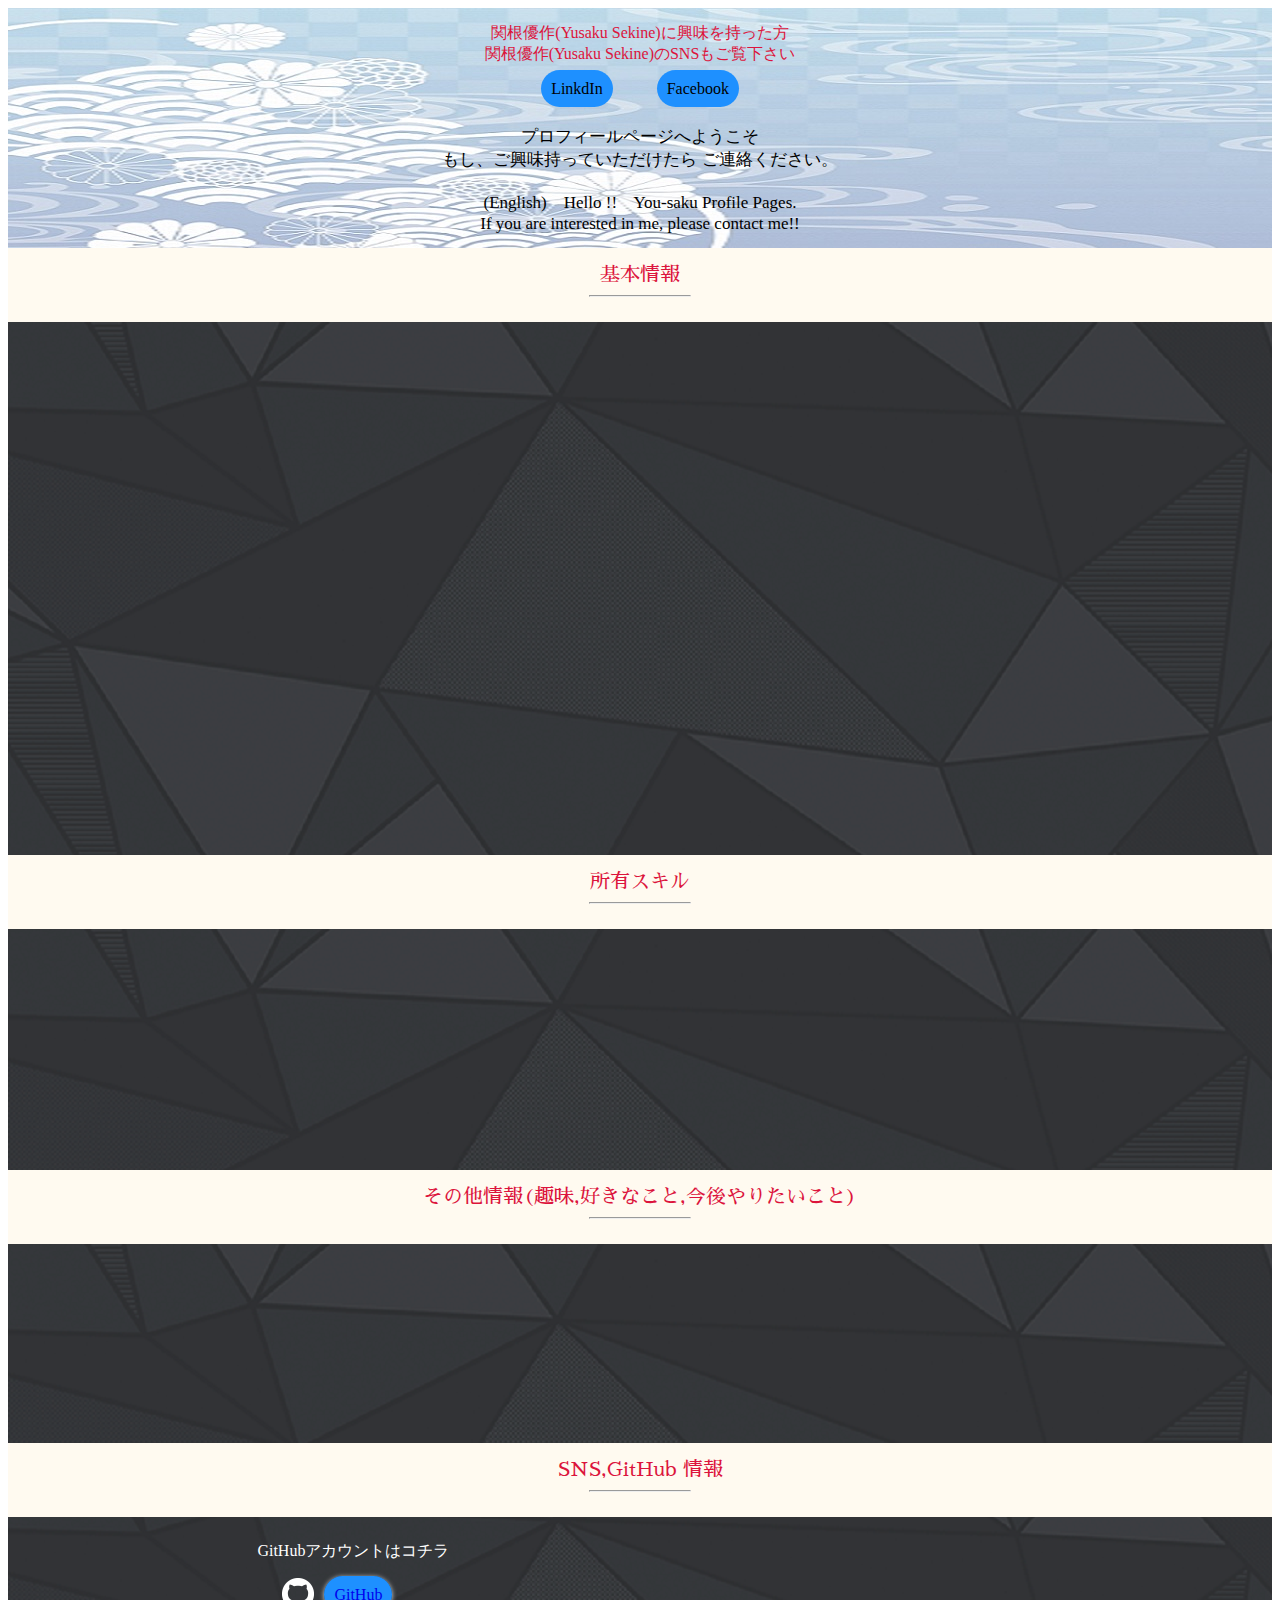
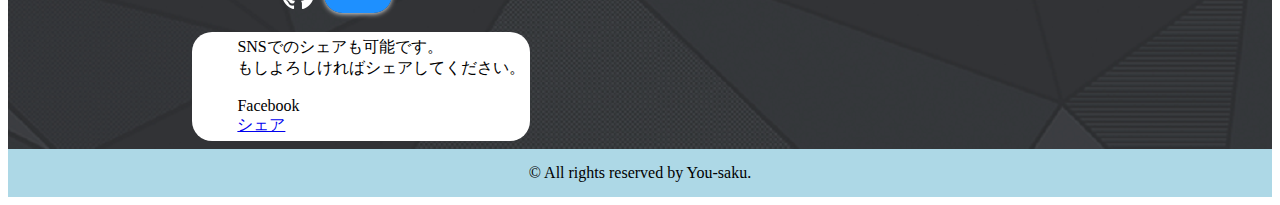
<file: public/index.html>
<!DOCTYPE html>
<html lang="ja">
<head>
    <meta charset="UTF-8">
    <meta http-equiv="content-language" content="ja"><!--twitter-->
    <meta name="twitter:card" content="summary"/>
    <meta name="twitter:site" content="@You_saku2440"/>
    <meta name="twitter:creator" content="@You_saku2440"/>
    <meta name="twitter:title" content="関根優作のプロフィールページ"/>
    <meta name="twitter:description" content="関根優作(Yusaku Sekine)に興味を持った方
    SNSや他のアカウントもご覧下さい。(English)　Hello !!    You-saku Profile Pages.
    If you are interested in me, please contact me!!"/>
    <meta name="twitter:image" content="https://you-saku.gitlab.io/you-saku_profile/images/カピバラさん.png"/>

    <!--facebook-->
    <meta property="og:url"           content="https://www.your-domain.com/your-page.html" />
    <meta property="og:type"          content="website" />
    <meta property="og:title"         content="関根優作のプロフィールページ" />
    <meta property="og:description"   content="関根優作(Yusaku Sekine)に興味を持った方
    SNSや他のアカウントもご覧下さい。(English)　Hello !!    You-saku Profile Pages.
    If you are interested in me, please contact me!!" />
    <meta property="og:image"         content="https://you-saku.gitlab.io/you-saku_profile/images/カピバラさん.png" />

    <title>プロフィールページ(My Profile)</title>


    <link rel="stylesheet" type="text/css" href="css/profile.css">
    <!--Google-font-->
    <link href="https://fonts.googleapis.com/css2?family=Sansita+Swashed:wght@500&family=Sawarabi+Mincho&display=swap" rel="stylesheet">
    
    <!--ファビコン設定 -->
    <link rel="icon" href="images/favicon.ico">
    
    <!-- jQuery追加 -->
    <script
        src="https://code.jquery.com/jquery-3.3.1.min.js"
        integrity="sha256-FgpCb/KJQlLNfOu91ta32o/NMZxltwRo8QtmkMRdAu8="
        crossorigin="anonymous">
    </script>
    <!--JavaScript追加-->
    <script type="text/javascript" src="scripts/profile.js"></script>

    <!--Twitterシェアボタン追加-->
    <script async src="https://platform.twitter.com/widgets.js" charset="utf-8"></script>

    <!--facebookシェアボタン追加-->
    <script async defer crossorigin="anonymous" src="https://connect.facebook.net/ja_JP/sdk.js#xfbml=1&version=v9.0" nonce="eAivRMnZ"></script>
</head>
<body>
    <!--ヘッダー-->
    <header id="header">
        <div id="interest">
            関根優作(Yusaku Sekine)に興味を持った方<br>
            <center>関根優作(Yusaku Sekine)のSNSもご覧下さい</center>
        </div>
            <ul class="nav-list">
                <li class="nav-list-item"><a class="link-title" href="https://www.linkedin.com/in/yusaku-sekine-609368200" target="blank">LinkdIn</a></li>
                <li class="nav-list-item"><a class="link-title" href="https://www.facebook.com/profile.php?id=100027706541014" target="blank">Facebook</a></li>
            </ul>
            <p class="header-contents">プロフィールページへようこそ<br>
                もし、ご興味持っていただけたら ご連絡ください。<br>
                <br>(English)　Hello !! &nbsp;&nbsp; You-saku Profile Pages.<br>
                If you are interested in me, please contact me!!</p>
    </header>

    <!--body本体-->
    <!--1つ目の中身(基本情報)-->
    <div id="contents1">
        <div class="contents-title">
            基本情報
            <hr width="100"></hr>
        </div>
        <div class="contents1">
            <ol class="contents1-list1">
                <ul class="contents1-list1-item">
                    <a class="goto_portfolio" href="contents/portfolio.html">ポートフォリオはこちら(クリック)</a>
                    <p class="contents1-name">名前</p>
                    <p class="contents1-value">関根優作(Yusaku Sekine)</p>
                </ul>
                <ul class="contents1-list1-item">
                    <p class="contents1-name">生年月日</p>
                    <p class="contents1-value">1998年 10月 09日</p>
                </ul>
                <ul class="contents1-list1-item">
                    <p class="contents1-name">出身地</p>
                    <p class="contents1-value">群馬県</p>
                </ul>
                <ul class="contents1-list1-item">
                    <p class="contents1-name">夢,成し遂げたいこと</p>
                    <p  class="contents1-value">プログラミング技術を活かして開発がしたい。<br>
                        技術を享受する側ではなく、与える側(技術を使って誰かにもたらす側)になりたい。
                    </p>
                </ul>
                <ul class="contents1-list1-item">
                    <p class="contents1-name">このページを作った理由</p>
                    <p class="contents1-value">HTML,CSSの勉強とGitLabを使ったデプロイを行うために作成しました。<br>
                        できるだけモダンなデザインもこのページに盛り込んでいきたい。<br>
                        余談ですが、Web開発だけでなく、モバイルアプリ開発も行いたいです。
                    </p>
                </ul>
            </ol>
            <ol class="contents1-list2">
                <p class="image-name">本人写真</p>
                <img id="yusaku-image" src="./images/yusaku2.png">
            </ol>
        </div>
    </div>

    <!--2つ目の中身(所有スキル)-->
    <div id="contents2">
        <div class="contents-title">
            所有スキル
            <hr width="100"></hr>
        </div>
        <!--横並びに表示-->
        <div class="contents2">
            <ol class="contents2-list">
                <p class="skill-title">資格,経験</p>
                <li class="contents2-list1-item">ITパスポート</li>
                <li class="contents2-list1-item">基本情報技術者</li>
                <li class="contents2-list1-item">普通自動車運転免許</li>
                <li class="contents2-list1-item">ライティング能力</li>
                <li class="contents2-list1-item">プログラミング講師経験(EV3) ビジュアルプログラミング,Python</li>
                <li class="contents2-list1-item">ブログ執筆(クラウドワークス,Qiita,アルバイト)</li>
            </ol>

            <ol class="contents2-list">
                <p class="skill-title">プログラミング言語</p>
                <li class="contents2-list2-item">HTML,CSS</li>
                <li class="contents2-list2-item">Python<br>(Flask,TensorFlow)</li>
                <li class="contents2-list2-item">Golang</li>
                <li class="contents2-list2-item">JavaScript</li>
                <li class="contents2-list2-item">C++</li>
                <li class="contents2-list2-item">PHP(Laravel)</li>
                <li class="contents2-list2-item">C#(勉強中)</li>
                <li class="contents2-list2-item">Flutter(勉強中)</li>
            </ol>

            <ol class="contents2-list">
                <p class="skill-title">語学能力,その他</p>
                <li class="contents2-list3-item">TOEIC(L&R) 660点</li>
                <li class="contents2-list3-item">TOIEC(S) 110点</li>
                <li class="contents2-list3-item">海外研修経験(タイ 2週間) ← 短い</li>
                <li class="contents2-list3-item">First Lego League 2020 日本大会10位(コーチ)</li>
                <li class="contents2-list3-item">競技プログラミング(クソ雑魚)</li>
                <li class="contents2-list3-item">剣道弐段所持</li>
                <li class="contents2-list3-item">多彩なアルバイト経験</li>
            </ol>
        </div>
    </div>

    <!--3つ目の中身-->
    <div id="contents3">
        <div class="contents-title">
            その他情報(趣味,好きなこと,今後やりたいこと)
            <hr width="100"></hr>
        </div>
        <div class="contents3">
            <ol class="contents3-list">
                <p class="other-title">趣味</p>
                <li class="contents3-list1-item">読書</li>
                <li class="contents3-list1-item">コーディング(アプリ開発からプログラミング言語の勉強まで幅広く)</li>
                <li class="contents3-list1-item">競技プログラミング</li>
                <li class="contents3-list1-item">運動</li>
                <li class="contents3-list1-item">たまに行く映画</li>
                <li class="contents3-list1-item">旅行(1人,複数人)</li>
            </ol>

            <ol class="contents3-list">
                <p class="other-title">好きなこと</p>
                <li class="contents3-list2-item">新しいことに挑戦すること</li>
                <li class="contents3-list2-item">お酒を飲むこと</li>
                <li class="contents3-list2-item">身体を動かすこと</li>
                <li class="contents3-list2-item">知らないことを知ること</li>
                <li class="contents3-list2-item">自分の力を誰かのために<br>発揮すること</li>
            </ol>

            <ol class="contents3-list">
                <p class="other-title">今後やりたいこと</p>
                <li class="contents3-list3-item">海外での仕事</li>
                <li class="contents3-list3-item">エンジニアリング(IT分野)</li>
                <li class="contents3-list3-item">事業を立ち上げる(起業)</li>
                <li class="contents3-list3-item">テクノロジー分野へ身を投じ続けること</li>
            </ol>
        </div>
    </div>
    <!--body本体終了-->

    <!--SNS部分-->
    <div id="account">
        <div class="contents-title">
            SNS,GitHub 情報
            <hr width="100"></hr>
        </div>
        <div id="account_contents">
            <!--他アカウント紹介-->
            <ol id="share_button">
                <!--GitHub-->
                <div id="github">
                    <ul>
                        <p>GitHubアカウントはコチラ</p>
                    </ul>
                    <ul>
                        <span id="github-link"><img id="octcat" src="images/octcat/GitHub-Mark-Light-32px.png" alt="Octcat_img"><a class="link-title" href="https://github.com/You-saku" target="blank">GitHub</a></span>
                    </ul>
                </div>

                <br>
                <!--SNS-->
                <div id="sns_intro">    
                    <ul>
                        SNSでのシェアも可能です。<br>もしよろしければシェアしてください。
                    </ul>

                    <br>

                    <ul>
                        Facebook<br>
                        <div class="fb-share-button" data-href="https://you-saku.gitlab.io/you-saku_profile/" data-layout="button_count" data-size="large"><a target="_blank" href="https://www.facebook.com/sharer/sharer.php?u=https%3A%2F%2Fyou-saku.gitlab.io%2Fyou-saku_profile%2F&amp;src=sdkpreparse" class="fb-xfbml-parse-ignore">シェア</a></div>
                    </ul>
                </div>
            </ol>
        </div>
    </div>
    <!--フッター-->
    <footer id="footer">
        <div class="footer-contents">© All rights reserved by You-saku.</div>
    </footer>
</body>
</html>
</file>
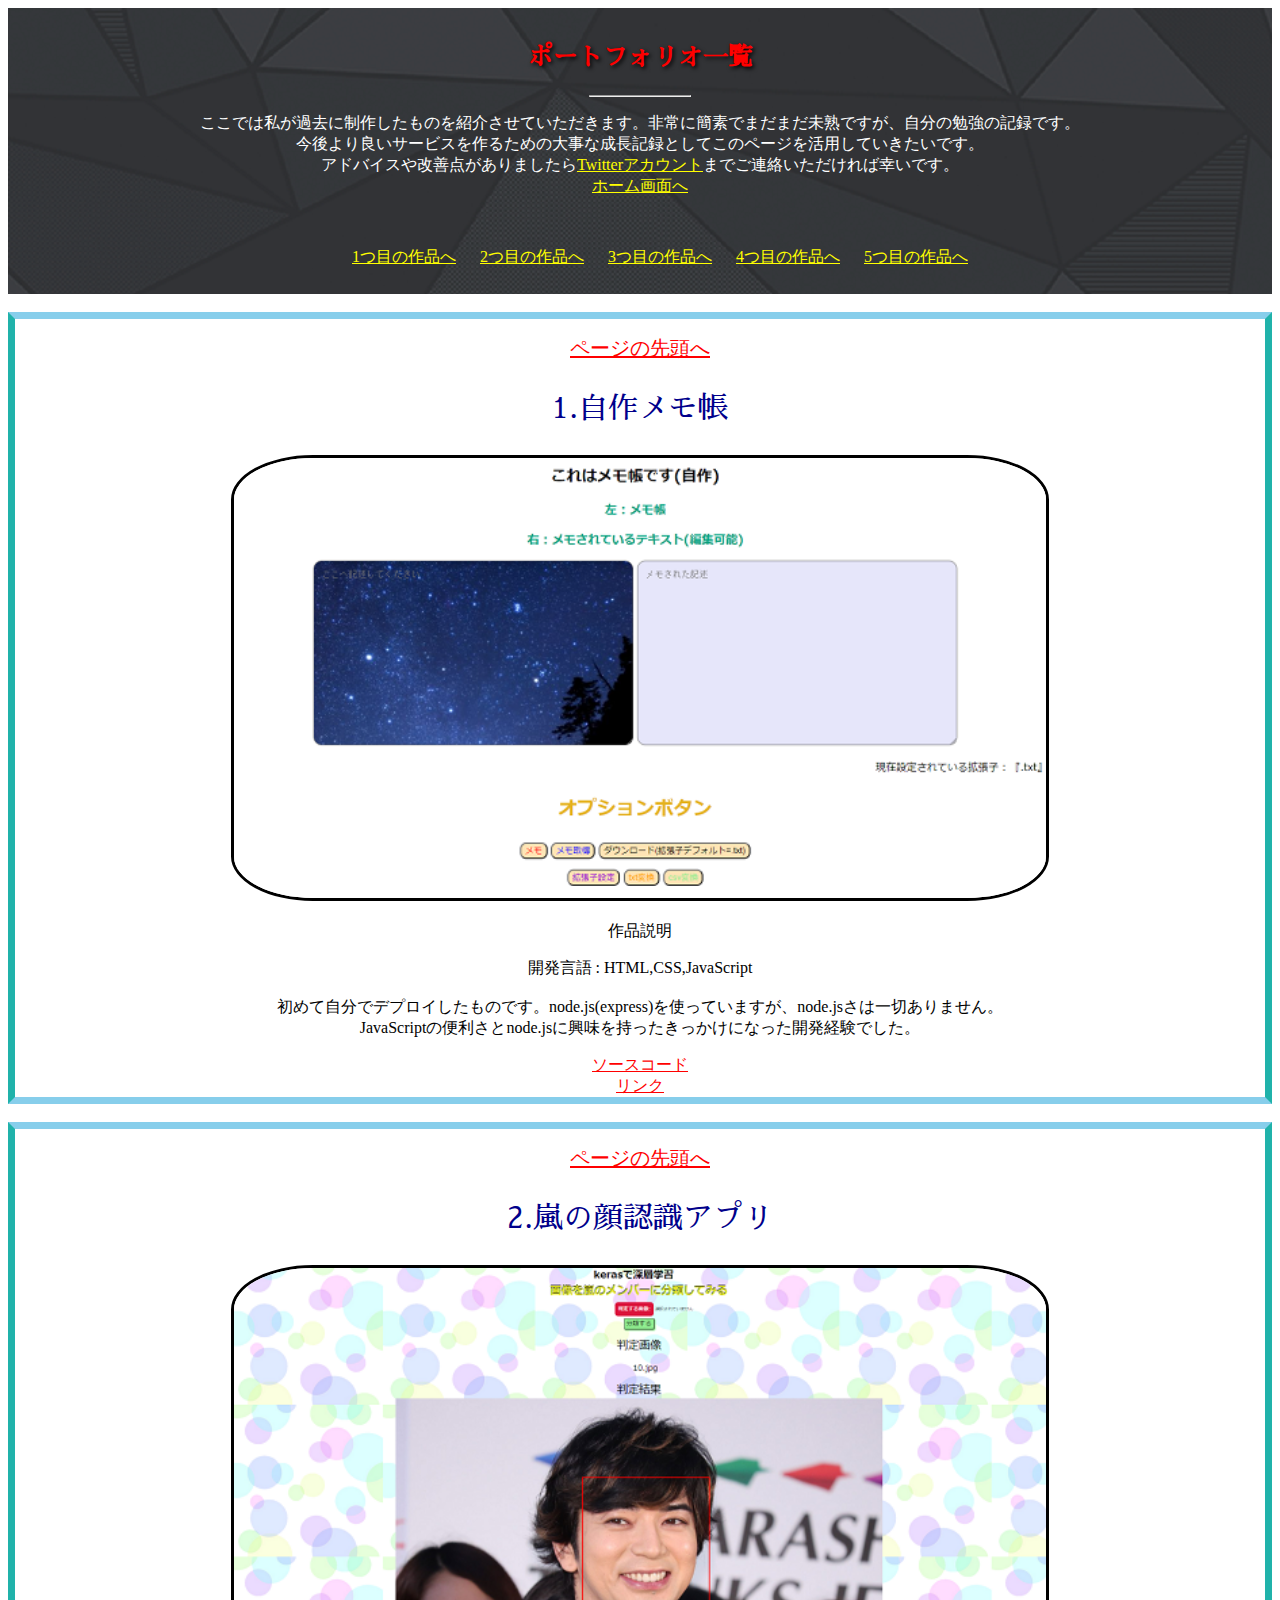
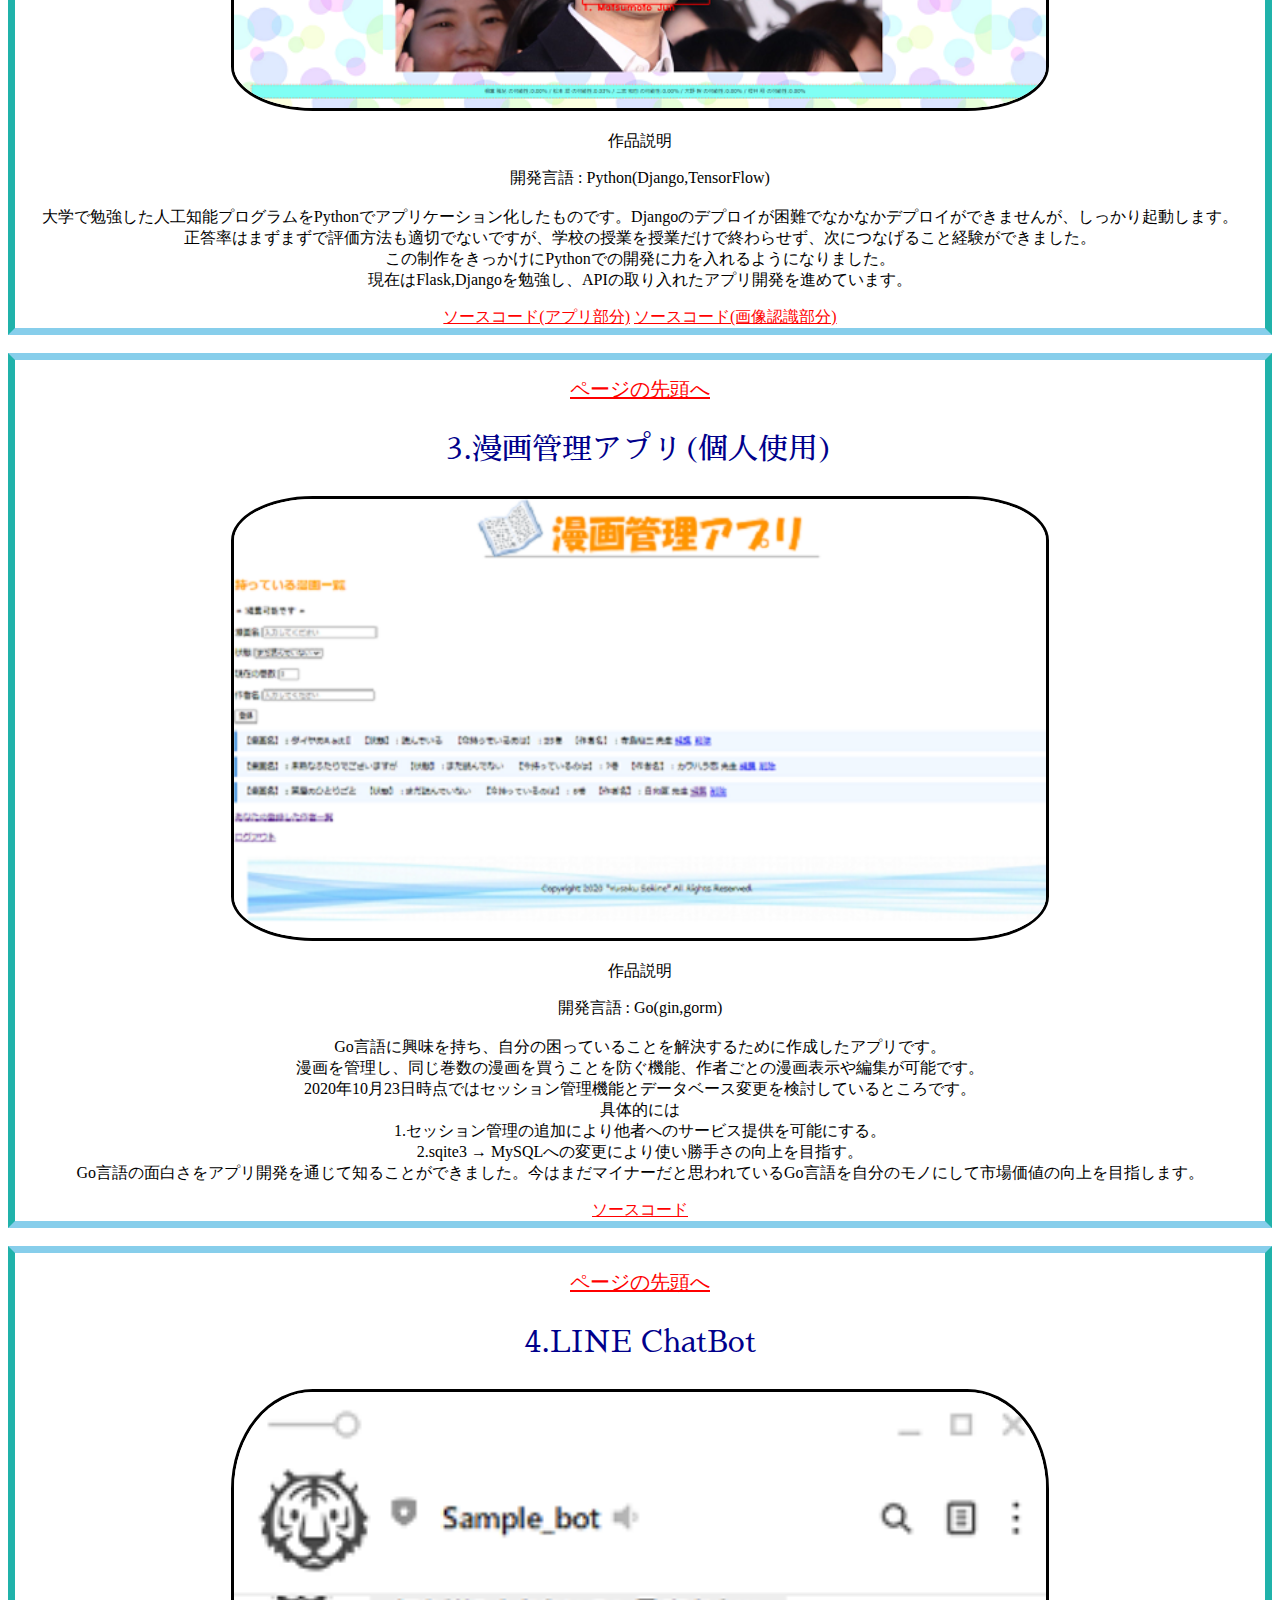
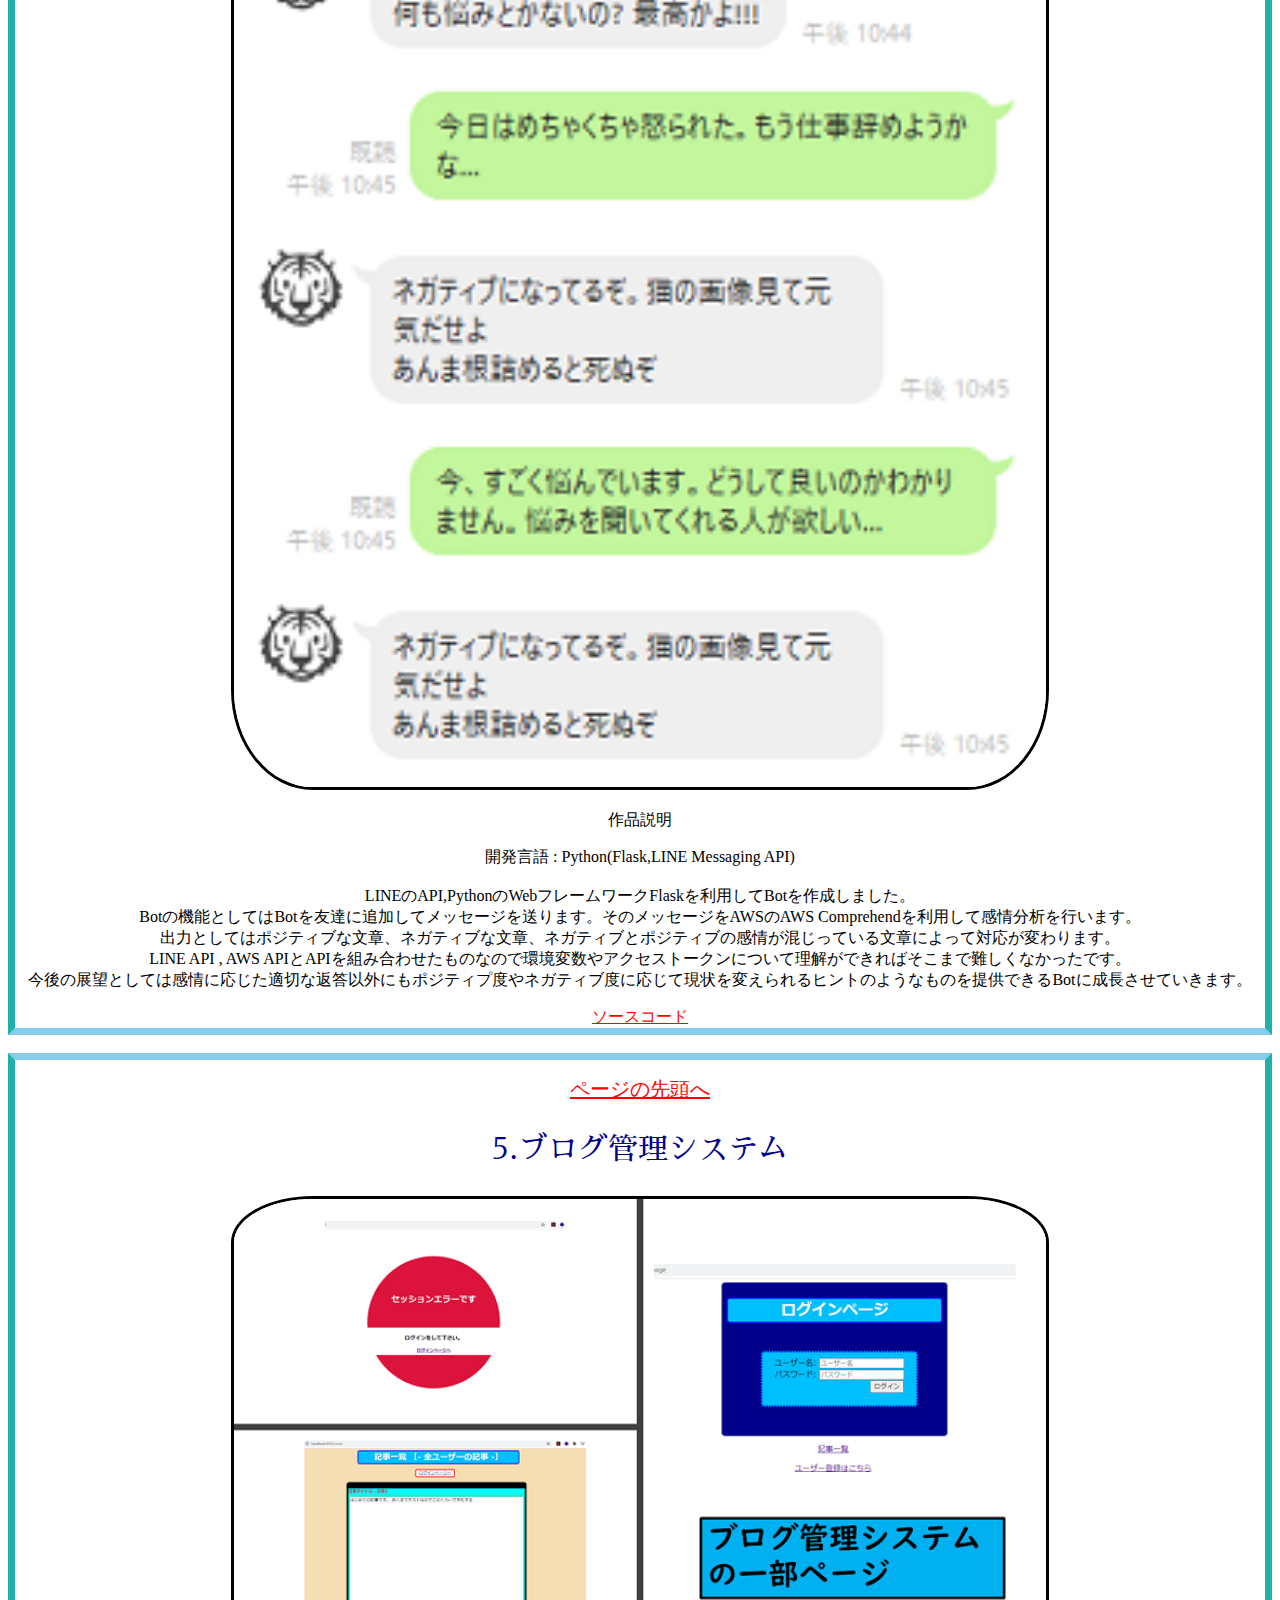
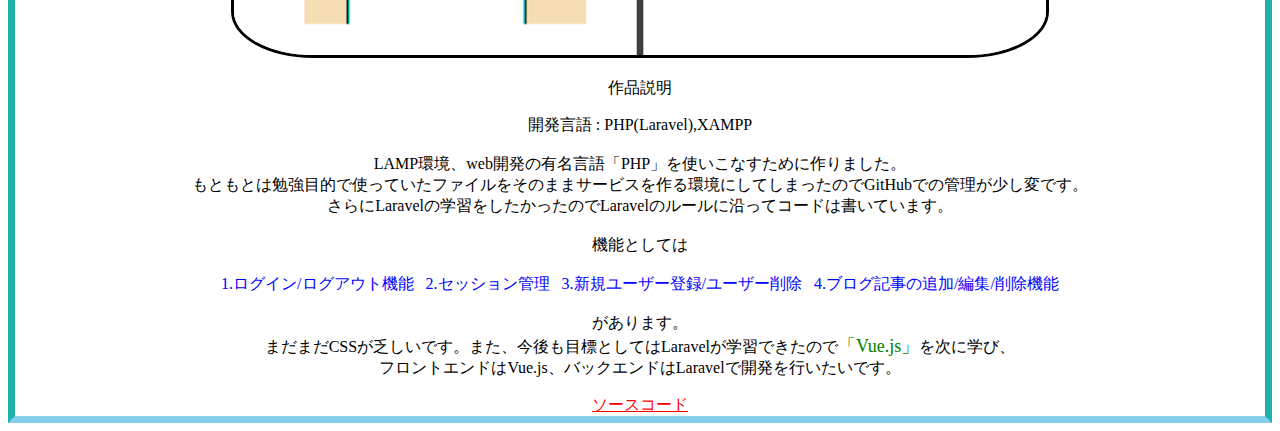
<file: public/contents/portfolio.html>
<!DOCTYPE html>
<html lang="ja">
<head>
    <meta charset="UTF-8">
    <meta name="viewport" content="width=device-width, initial-scale=1.0">
    <title>Portfolio(ポートフォリオ一覧)</title>
    <link rel="stylesheet" type="text/css" href="../css/portfolio.css">
    <link href="https://fonts.googleapis.com/css?family=Sawarabi+Mincho" rel="stylesheet">
    <!--ファビコン設定 -->
    <link rel="icon" href="../images/favicon.ico">
</head>
<body>
    <script type="text/javascript" src="../scripts/portfolio.js"></script>
    <div id="contents">
        <!--ここからコンテンツ記述-->
        <div id="intro">
            <p class="contents-title">ポートフォリオ一覧<br>
                <hr width="100"></hr>
            </p>
            <p class="contents-discription">
                ここでは私が過去に制作したものを紹介させていただきます。非常に簡素でまだまだ未熟ですが、自分の勉強の記録です。<br>
                今後より良いサービスを作るための大事な成長記録としてこのページを活用していきたいです。<br>
                アドバイスや改善点がありましたら<a class="link" href="https://twitter.com/Usaku33981514" target="blank">Twitterアカウント</a>までご連絡いただければ幸いです。<br>
                <a class="link" href="/you-saku_profile">ホーム画面へ</a>
            </p>
            <br>
            <nav id="index">
                <div>
                    <ul>
                        <!-- javascript:void(0) は ページの遷移を起こさない -->
                        <li><a href="javascript:void(0);" onclick="ScrollWindow('number1');">1つ目の作品へ</a></li>
                        <li><a href="javascript:void(0);" onclick="ScrollWindow('number2');">2つ目の作品へ</a></li>
                        <li><a href="javascript:void(0);" onclick="ScrollWindow('number3');">3つ目の作品へ</a></li>
                        <li><a href="javascript:void(0);" onclick="ScrollWindow('number4');">4つ目の作品へ</a></li>
                        <li><a href="javascript:void(0);" onclick="ScrollWindow('number5');">5つ目の作品へ</a></li>
                    </ul>
                </div>
            </nav>
        </div>
        <br>
        <div id="show_app">
            <div id="number1">
                <p><a class="to_top" href="javascript:void(0);" onclick="ScrollWindow('index');">ページの先頭へ</a></p>
                <p class="portfolio-title">1.自作メモ帳</p>
                <img id="portfolio_img" src="../images/ポートフォリオ/メモ帳.png" alt="アプリ画像">
                <p class="portfolio-description">
                    <p>作品説明</p>
                    開発言語 : HTML,CSS,JavaScript<br>
                    <br>
                    初めて自分でデプロイしたものです。node.js(express)を使っていますが、node.jsさは一切ありません。<br>
                    JavaScriptの便利さとnode.jsに興味を持ったきっかけになった開発経験でした。
                </p>
                <a class="link2" href="https://github.com/You-saku/Notepad_made_by_You-saku" target="blank">ソースコード</a><br>
                <a class="link2" href="https://ysnotepad.herokuapp.com/" target="blank">リンク</a>
            </div>
            <br>
            <div id="number2">
                <p><a class="to_top" href="javascript:void(0);" onclick="ScrollWindow('index');">ページの先頭へ</a></p>
                <p class="portfolio-title">2.嵐の顔認識アプリ</p>
                <img id="portfolio_img" src="../images/ポートフォリオ/嵐顔認識.png" alt="アプリ画像">
                <p class="portfolio-description">
                    <p>作品説明</p>
                    開発言語 : Python(Django,TensorFlow)<br>
                    <br>
                    大学で勉強した人工知能プログラムをPythonでアプリケーション化したものです。Djangoのデプロイが困難でなかなかデプロイができませんが、しっかり起動します。<br>
                    正答率はまずまずで評価方法も適切でないですが、学校の授業を授業だけで終わらせず、次につなげること経験ができました。<br>
                    この制作をきっかけにPythonでの開発に力を入れるようになりました。<br>
                    現在はFlask,Djangoを勉強し、APIの取り入れたアプリ開発を進めています。
                </p>
                <a class="link2" href="https://github.com/You-saku/Django_practices/tree/master/practice1/imgapp" target="blank">ソースコード(アプリ部分)</a>
                <a class="link2" href="https://github.com/You-saku/Python_Practices/blob/master/AI_Scripts/ARASI.py" target="blank">ソースコード(画像認識部分)</a>
            </div>
            <br>    
            <div id="number3">
                <p><a class="to_top" href="javascript:void(0);" onclick="ScrollWindow('index');">ページの先頭へ</a></p>
                <p class="portfolio-title">3.漫画管理アプリ(個人使用)</p>
                <img id="portfolio_img" src="../images/ポートフォリオ/comicmanager.png" alt="アプリ画像">
                <p class="portfolio-description">
                    <p>作品説明</p>
                    開発言語 : Go(gin,gorm)<br>
                    <br>
                    Go言語に興味を持ち、自分の困っていることを解決するために作成したアプリです。<br>
                    漫画を管理し、同じ巻数の漫画を買うことを防ぐ機能、作者ごとの漫画表示や編集が可能です。<br>
                    2020年10月23日時点ではセッション管理機能とデータベース変更を検討しているところです。<br>
                    具体的には<br>
                    1.セッション管理の追加により他者へのサービス提供を可能にする。<br>
                    2.sqite3 → MySQLへの変更により使い勝手さの向上を目指す。
                    <br>
                    Go言語の面白さをアプリ開発を通じて知ることができました。今はまだマイナーだと思われているGo言語を自分のモノにして市場価値の向上を目指します。
                </p>
                <a class="link2" href="https://github.com/You-saku/CominManager" target="blank">ソースコード</a>
            </div>
            <br>
            <div id="number4">
                <p><a class="to_top" href="javascript:void(0);" onclick="ScrollWindow('index');">ページの先頭へ</a></p>
                <p class="portfolio-title">4.LINE ChatBot</p>
                <img id="portfolio_img" src="../images/ポートフォリオ/LINE_Bot.png" alt="アプリ画像">
                <p class="portfolio-description">
                    <p>作品説明</p>
                    開発言語 : Python(Flask,LINE Messaging API)<br>
                    <br>
                    LINEのAPI,PythonのWebフレームワークFlaskを利用してBotを作成しました。<br>
                    Botの機能としてはBotを友達に追加してメッセージを送ります。そのメッセージをAWSのAWS Comprehendを利用して感情分析を行います。<br>
                    出力としてはポジティブな文章、ネガティブな文章、ネガティブとポジティブの感情が混じっている文章によって対応が変わります。<br>
                    LINE API , AWS APIとAPIを組み合わせたものなので環境変数やアクセストークンについて理解ができればそこまで難しくなかったです。<br>
                    今後の展望としては感情に応じた適切な返答以外にもポジティプ度やネガティブ度に応じて現状を変えられるヒントのようなものを提供できるBotに成長させていきます。
                </p>
                <a class="link2" href="https://github.com/You-saku/LINE_bot_sample" target="blank">ソースコード</a>
            </div>
            <br>
            <div id="number5">
                <p><a class="to_top" href="javascript:void(0);" onclick="ScrollWindow('index');">ページの先頭へ</a></p>
                <p class="portfolio-title">5.ブログ管理システム</p>
                <img id="portfolio_img" src="../images/ポートフォリオ/blog2.png" alt="アプリ画像">
                <p class="portfolio-description">
                    <p>作品説明</p>
                    開発言語 : PHP(Laravel),XAMPP<br>
                    <br>
                    LAMP環境、web開発の有名言語「PHP」を使いこなすために作りました。<br>
                    もともとは勉強目的で使っていたファイルをそのままサービスを作る環境にしてしまったのでGitHubでの管理が少し変です。<br>
                    さらにLaravelの学習をしたかったのでLaravelのルールに沿ってコードは書いています。<br>
                    <br>
                    機能としては<br>
                    <br>
                    <font color="blue">1.ログイン/ログアウト機能 &nbsp; 2.セッション管理 &nbsp; 3.新規ユーザー登録/ユーザー削除 &nbsp; 4.ブログ記事の追加/編集/削除機能</font><br>
                    <br>
                    があります。<br>
                    まだまだCSSが乏しいです。また、今後も目標としてはLaravelが学習できたので<font size=4 color="green">「Vue.js」</font>を次に学び、<br>フロントエンドはVue.js、バックエンドはLaravelで開発を行いたいです。
                </p>
                <a class="link2" href="https://github.com/You-saku/PHP_Practices/tree/master/laravel/mysql" target="blank">ソースコード</a>
            </div>

        </div><!--アプリ紹介部分-->

    </div>
</body>
</html>
</file>
<file: public/css/profile.css>
/*ヘッダー*/
header {
    padding: 20px;
    text-align: center;
    height: 200px;
    background: url(../images/header_image2.png);
}

header > div{
    position: relative;
    bottom: 5px;
    font-family: Georgia, 'Times New Roman', Times, serif;
    color: crimson;
    font-size: 16px;
}

.header-contents{
    font-family: Georgia, 'Times New Roman', Times, serif;
    color: black;
    font-size: 17px;
}

/*ヘッダーのコンテンツ部分*/
.nav-list {
    text-align: center;
    padding: 10px 0;
    margin: 0 auto;
    font-family: Georgia, 'Times New Roman', Times, serif;
}

.nav-list-item {
    list-style: none;
    display: inline-block;
}


.nav-list-item > .link-title{
    margin: 20px;
    padding: 10px;
    color: black;
    background-color: dodgerblue;
    border-radius: 20px;
    text-decoration: none;
}

.nav-list-item > .link-title:hover{
    margin: 20px;
    padding: 10px;
    color: crimson;
    background-color: dodgerblue;
    text-decoration: none;
    box-shadow: 0 5px 10px 0 rgba(0,0,0,0.12), 0 3px 20px 0 rgba(0,0,0,0.12), 0 5px 6px -2px rgba(0,0,0,0.2);
}


/*本命コンテンツタイトル*/
.contents-title{
    font-size: 20px;
    font-family: 'Sansita Swashed', cursive;
    font-family: 'Sawarabi Mincho', sans-serif;
    text-align: center;
    color: crimson;
    background-color: floralwhite;
    padding: 15px;
}

body{
    width: auto;
    height: 100%;
}

/*本命コンテンツの部分*/
/*1つめ*/

.goto_portfolio{
    color: yellow;
    font-size: 20px;
    font-family: 'Sansita Swashed', cursive;
    font-family: 'Sawarabi Mincho', sans-serif;
    border-style: dashed;
    text-decoration: none;
}

.goto_portfolio:hover{
    color: orange;
    font-size: 20px;
    text-shadow: 1px 1px 3px orange;
    text-decoration: none;
}

.contents1{
    background-image: url(../images/background.png);
    position: relative;
}

p.contents1-name{
    color: blue;
}

#contents1 > .contents1 > ol{
    display: inline-block;
}

.contents1-list1-item{
    opacity: 0;
    transform : translateX(-50px);
    transition : all 1500ms;
}

.contents1-list1-item.visible{
    opacity: 1;
    transform: translate(0px,0px);
}

.contents1-list2-item{
    position: relative;
    top: 30px;
}

.contents1-list2{
    background-color: lightblue;
    border-radius: 10%;
    position: relative;
    top: 20px;
    left: 110px;
    /**/
    opacity: 0;
    transform: translate(0,35px);
    transition: all 1500ms;
}

.contents1-list2.visible{
    background-color: lightblue;
    border-radius: 10%;
    position: relative;
    top: 20px;
    left: 110px;
    /**/
    opacity: 1;
    transform: translate(0,0);
}

.contents1-value{
    color: white;
}

.image-name{
    text-align: center;
    position: relative;
    bottom: 11px;
    right: 13px;
    font-family: Georgia, 'Times New Roman', Times, serif;
}

#yusaku-image{
    position: relative;
    right: 20px;
    bottom: 15px;
    border-radius: 20%;
    width: 100%;
    height: auto;
}

/*2つめ*/

.contents2{
    background-image: url(../images/background.png);
    padding: 10px;
}


#contents2 > .contents2 ol{
    display: inline-block;
    margin: 0 20px;
}

.skill-title{
    position: relative;
    right: 30px;
    color: blue;
}

.contents2-list{
    opacity: 0;
    transform : translateX(-50px);
    transition : all 1500ms;
}

.contents2-list.visible{
    opacity: 1;
    transform: translate(0px,0px);
}

.contents2-list1-item{
    color: white;
}

.contents2-list2-item{
    color: white;
}

.contents2-list3-item{
    color: white;
}

/*3つめ*/

.contents3{
    background-image: url(../images/background.png);
    padding: 10px;
}

#contents3 > .contents3 ol{
    display: inline-block;
    margin: 0 20px;
    position: relative;
}

.other-title{
    position: relative;
    right: 30px;
    color: blue;
}

.contents3-list{
    opacity: 0;
    transform : translateX(-50px);
    transition : all 1500ms;
}

.contents3-list.visible{
    opacity: 1;
    transform: translate(0px,0px);
}

.contents3-list1-item{
    color: white;
}

.contents3-list2-item{
    color: white;
}

.contents3-list3-item{
    color: white;
}

/*紹介部分*/
#account{
    background-image: url(../images/background.png);
    font-family: Georgia, 'Times New Roman', Times, serif;
}

#account_contents > ol{
    display: inline-block;
    position: relative;
    left: 10%;
    margin: 0px 50px;
}

#share_button{
    position: relative;
    left: 80px;
    margin: 5px;
    padding: 8px;
    color: white;
}

/*GitHubアカウント*/
#share_button > #github > ul > #github-link >.link-title{
    position: relative;
    bottom: 10px;
    margin: 10px;
    padding: 10px;
    border-radius: 20px;
    text-decoration: none;/*下線消える*/
    background-color: dodgerblue;
    
    /*影をつける*/
    box-shadow: 0px 0px 0px 0px rgba(255, 255, 255, 0.829), 0 1px 5px 0 rgba(255, 255, 255, 0.829), 0 3px 1px -4px rgba(255, 255, 255, 0.829);
    -webkit-tap-highlight-color: transparent;
    transition: .3s ease-out;
}

#share_button > ul > #github-link > .link-title:hover{
    color: crimson;
    padding: 10px;
    text-decoration: none;
    background-color: dodgerblue;
    border-radius: 20px;
}

#github > ul > p{
    position: relative;
    left: 25px;
}

#github-link{
    position: relative;
    left: 50px;
}

#sns_intro{
    color: black;
    background-color: white;
    padding: 5px;
    border-radius: 20px;
}

#twitter_timeline{
    position: relative;
    top: 10px;
}

/*フッター*/

#footer{
    width: 100%;
    margin: auto;
}

.footer-contents{
    text-align: center;
    vertical-align: 10%;
    background-color: lightblue;
    position: relative;
    bottom: 0px;
    padding: 15px;
}
</file>
<file: public/css/portfolio.css>
/*リンクのcss*/

.link{
    color: yellow;
}

.link:hover{
    color: orange;
}

.link2{
    color: red;
}

.link2:hover{
    color: orange;
}

/*説明部分のcss*/
#intro{
    background-image: url("../images/background.png");
    color: white;
    padding: 10px;
}

.contents-title{
    font-size: 25px;
    font-weight: 600;
    text-shadow: 2px 2px 4px black;
    font-family: "Sawarabi Mincho";
    text-align: center;
    color: red;

}

.contents-discription{
    text-align: center;
}

#index > div > ul{
    text-align: center;
}

#index > div > ul > li{
    display: inline-block;
    /*　上,右,下,左 の順番*/
    margin: 0px 10px 0px 10px;
}

#index > div > ul > li > a{
    color: yellow;
}

#index > div > ul > li > a:hover{
    color: orange;
}

/*トップページへ移動するリンクについて*/
p > .to_top{
    color: red;
    font-size: 20px;
}

/*各作品のcss*/
#show_app{
    text-align: center;
}

#portfolio_img{
    width: 65%;
    height: 65%;
    border-style: solid;
    border-radius: 10%;
    border-color: black;
}

#number1{
    border-width: 7px;
    border-style: solid;
    border-color: skyblue lightseagreen;
}

#number2{
    border-width: 7px;
    border-style: solid;
    border-color: skyblue lightseagreen;
}

#number3{
    border-width: 7px;
    border-style: solid;
    border-color: skyblue lightseagreen;
}

#number4{
    border-width: 7px;
    border-style: solid;
    border-color: skyblue lightseagreen;
}

#number5{
    border-width: 7px;
    border-style: solid;
    border-color: skyblue lightseagreen;
}

.portfolio-title{
    color: darkblue;
    font-family: "Sawarabi Mincho";
    font-weight: 200;
    font-size: 30px;
}
</file>
